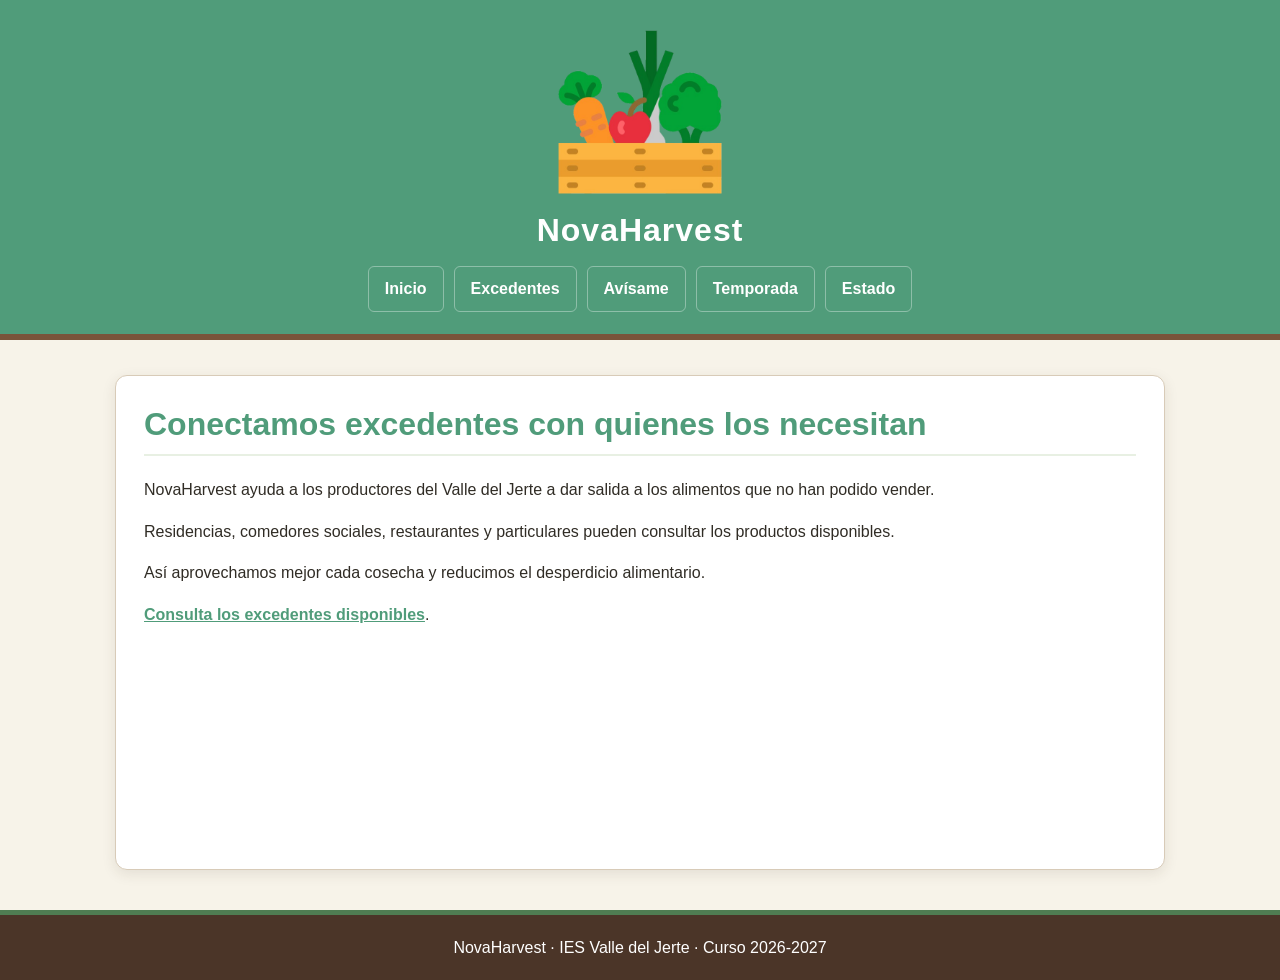
<file: web/index.html>
<!DOCTYPE html>
<html lang="es">
<head>
    <meta charset="UTF-8">
    <title>NovaHarvest - Inicio</title>
    <link rel="stylesheet" href="css/estilos.css">
</head>
<body>
<header>
    <img src="img/logo.png" alt="Logotipo de NovaHarvest" width="180">
    <h1>NovaHarvest</h1>
    <nav>
        <a href="index.html">Inicio</a>
        <a href="excedentes.php">Excedentes</a>
        <a href="avisos.html">Avísame</a>
        <a href="temporada.md">Temporada</a>
        <a href="estado.php">Estado</a>
    </nav>
</header>
<main>
    <h1>Conectamos excedentes con quienes los necesitan</h1>
    <p>NovaHarvest ayuda a los productores del Valle del Jerte a dar salida a los alimentos que no han podido vender.</p>
    <p>Residencias, comedores sociales, restaurantes y particulares pueden consultar los productos disponibles.</p>
    <p>Así aprovechamos mejor cada cosecha y reducimos el desperdicio alimentario.</p>
    <p><a href="excedentes.php">Consulta los excedentes disponibles</a>.</p>
</main>
<footer>NovaHarvest · IES Valle del Jerte · Curso 2026-2027</footer>
</body>
</html>
</file>
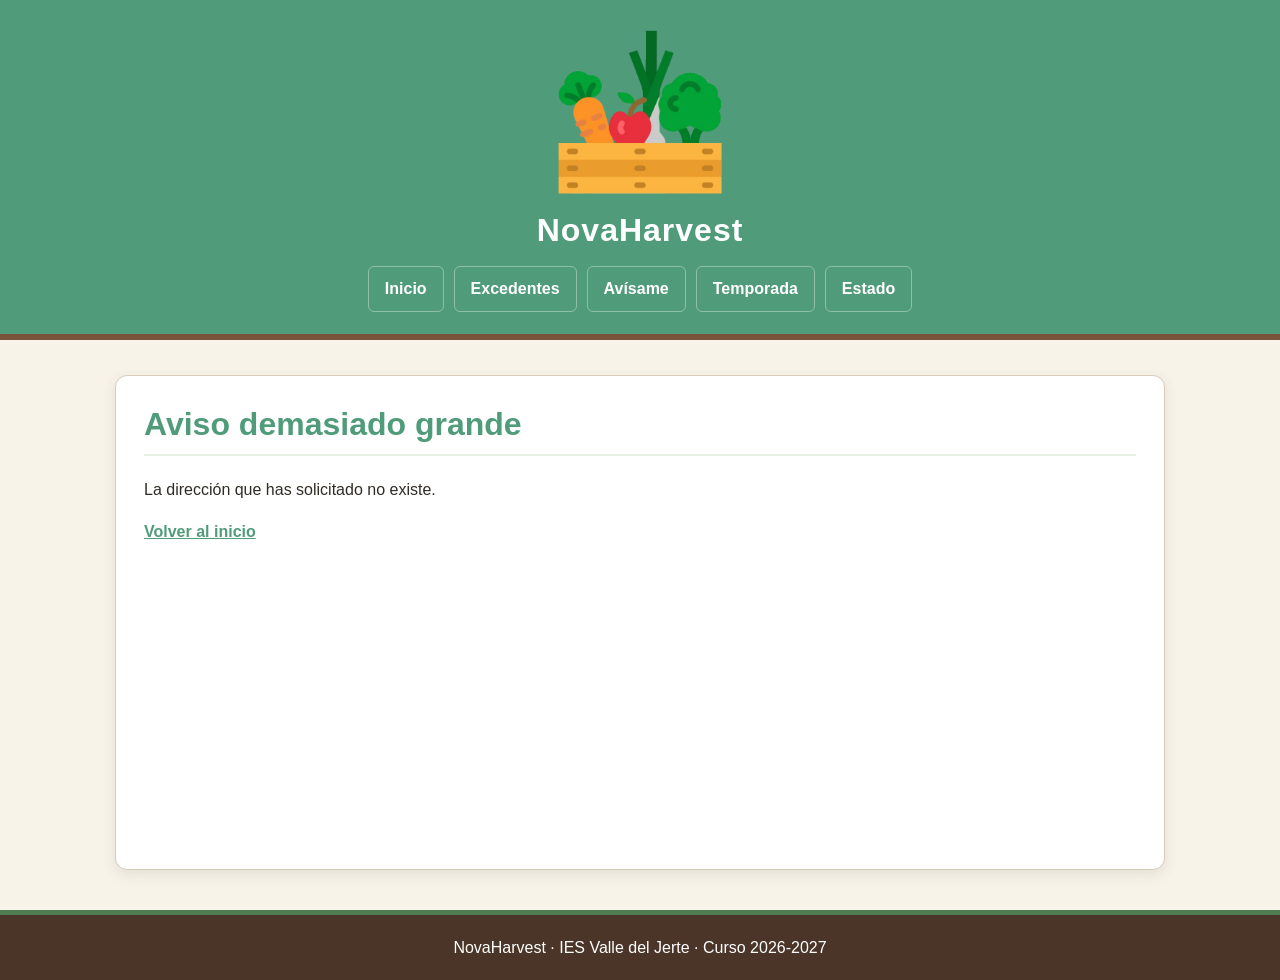
<file: web/413.html>
<!DOCTYPE html>
<html lang="es">
<head>
    <meta charset="UTF-8">
    <title>NovaHarvest - Aviso demasiado grande</title>
    <link rel="stylesheet" href="/web/css/estilos.css">
</head>
<body>
<header>
    <img src="/web/img/logo.png" alt="Logotipo de NovaHarvest" width="180">
    <h1>NovaHarvest</h1>
    <nav>
        <a href="/">Inicio</a>
        <a href="/excedentes.php">Excedentes</a>
        <a href="/avisos.html">Avísame</a>
        <a href="/temporada.md">Temporada</a>
        <a href="/estado.php">Estado</a>
    </nav>
</header>
<main>
    <h1>Aviso demasiado grande</h1>
    <p>La dirección que has solicitado no existe.</p>
    <p><a href="/">Volver al inicio</a></p>
</main>
<footer>NovaHarvest · IES Valle del Jerte · Curso 2026-2027</footer>
</body>
</html>
</file>
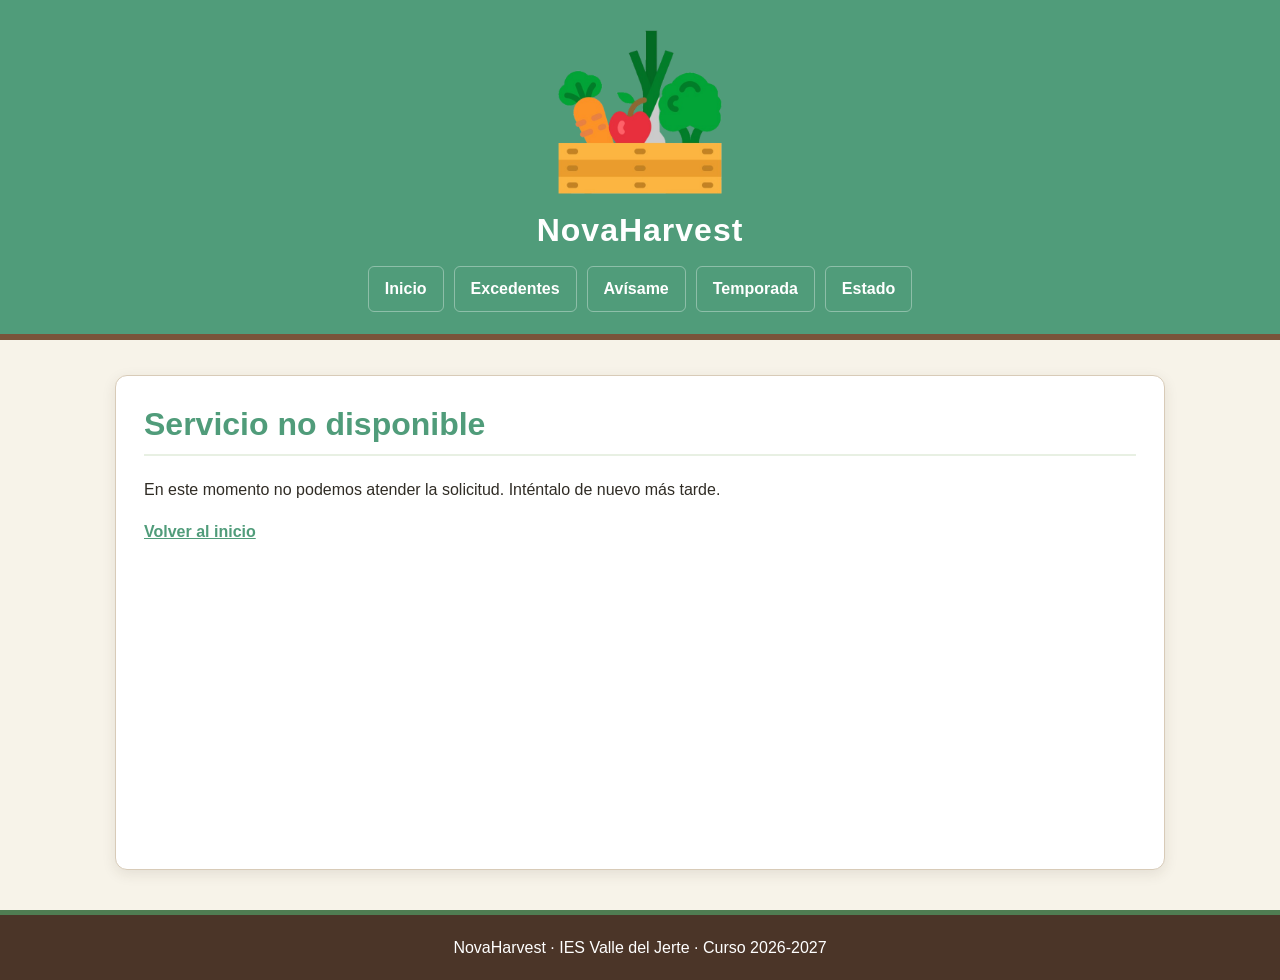
<file: web/50x.html>
<!DOCTYPE html>
<html lang="es">
<head>
    <meta charset="UTF-8">
    <title>NovaHarvest - Servicio no disponible</title>
    <link rel="stylesheet" href="/web/css/estilos.css">
</head>
<body>
<header>
    <img src="/web/img/logo.png" alt="Logotipo de NovaHarvest" width="180">
    <h1>NovaHarvest</h1>
    <nav>
        <a href="/">Inicio</a>
        <a href="/excedentes.php">Excedentes</a>
        <a href="/avisos.html">Avísame</a>
        <a href="/temporada.md">Temporada</a>
        <a href="/estado.php">Estado</a>
    </nav>
</header>
<main>
    <h1>Servicio no disponible</h1>
    <p>En este momento no podemos atender la solicitud. Inténtalo de nuevo más tarde.</p>
    <p><a href="/">Volver al inicio</a></p>
</main>
<footer>NovaHarvest · IES Valle del Jerte · Curso 2026-2027</footer>
</body>
</html>
</file>
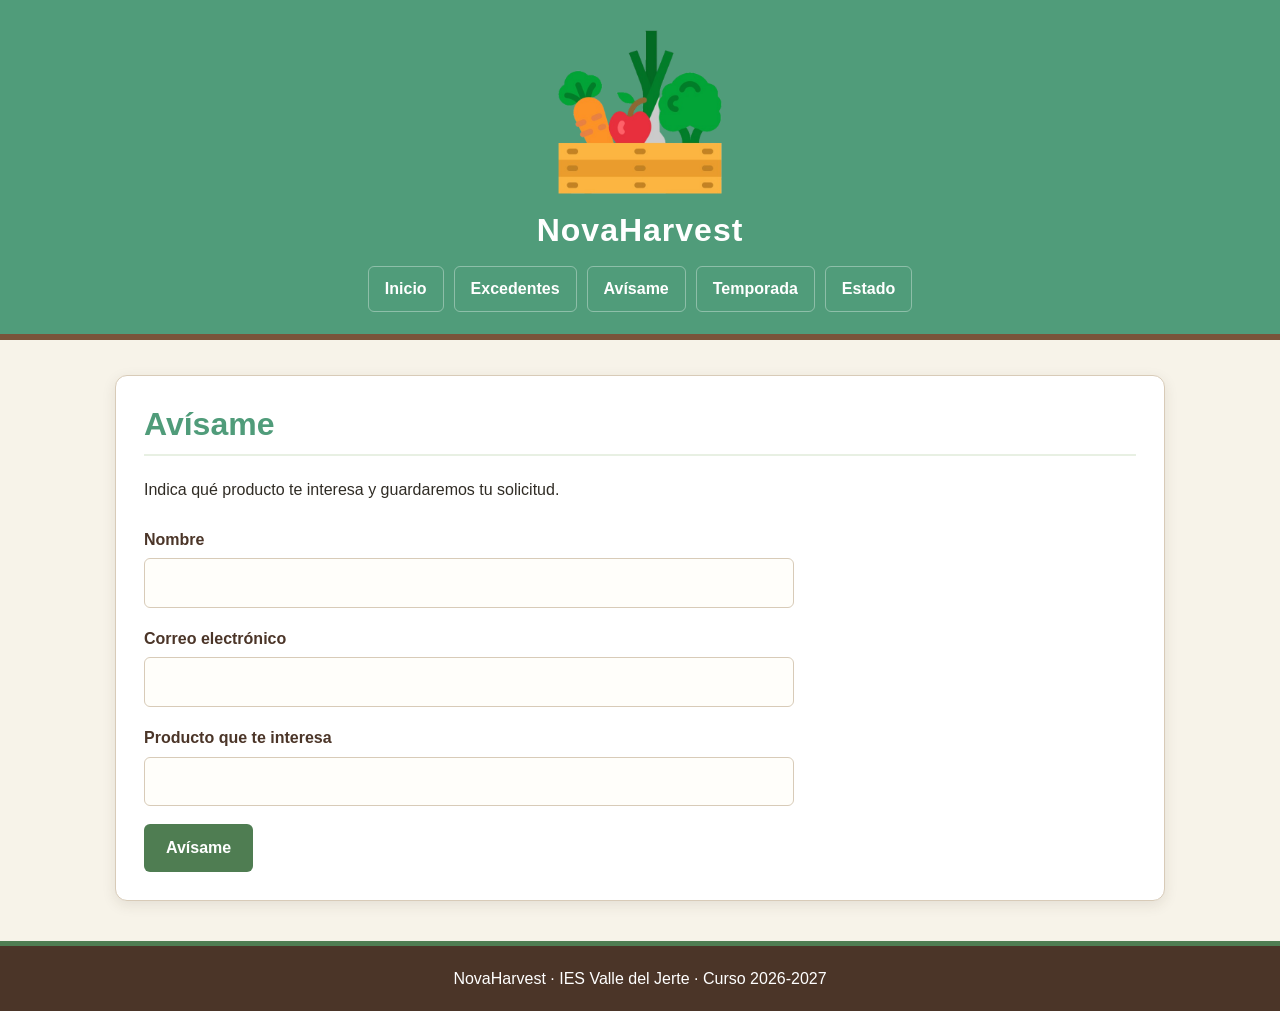
<file: web/avisos.html>
<!DOCTYPE html>
<html lang="es">
<head>
    <meta charset="UTF-8">
    <title>NovaHarvest - Avísame</title>
    <link rel="stylesheet" href="css/estilos.css">
</head>
<body>
<header>
    <img src="img/logo.png" alt="Logotipo de NovaHarvest" width="180">
    <h1>NovaHarvest</h1>
    <nav>
        <a href="index.html">Inicio</a>
        <a href="excedentes.php">Excedentes</a>
        <a href="avisos.html">Avísame</a>
        <a href="temporada.md">Temporada</a>
        <a href="estado.php">Estado</a>
    </nav>
</header>
<main>
    <h1>Avísame</h1>
    <p>Indica qué producto te interesa y guardaremos tu solicitud.</p>
    <form method="POST" action="avisos.php">
        <p>
            <label for="nombre">Nombre</label>
            <input id="nombre" name="nombre" type="text" required>
        </p>
        <p>
            <label for="email">Correo electrónico</label>
            <input id="email" name="email" type="email" required>
        </p>
        <p>
            <label for="producto">Producto que te interesa</label>
            <input id="producto" name="producto" type="text" required>
        </p>
        <button type="submit">Avísame</button>
    </form>
</main>
<footer>NovaHarvest · IES Valle del Jerte · Curso 2026-2027</footer>
</body>
</html>
</file>
<file: web/css/estilos.css>
/* NovaHarvest - paleta de colores */
:root {
    --verde-oscuro: #509c7a;
    --verde: #4f7d52;
    --verde-claro: #e8f0e3;
    --marron: #79543a;
    --marron-oscuro: #4b3528;
    --crema: #f7f3e9;
    --blanco: #ffffff;
    --texto: #302c25;
    --borde: #d8cbb8;
    --sombra: 0 4px 14px rgba(55, 45, 30, 0.10);
}

* { box-sizing: border-box; }

html { scroll-behavior: smooth; }

body {
    margin: 0;
    background: var(--crema);
    color: var(--texto);
    font-family: Arial, Helvetica, sans-serif;
    font-size: 16px;
    line-height: 1.6;
}

/* Cabecera y menú */
header {
    background: var(--verde-oscuro);
    color: var(--blanco);
    padding: 22px 5%;
    text-align: center;
    border-bottom: 6px solid var(--marron);
}

header img {
    display: block;
    max-width: 180px;
    height: auto;
    margin: 0 auto 8px;
}

header h1 {
    margin: 5px 0 16px;
    color: var(--blanco);
    font-size: 2rem;
    letter-spacing: 1px;
}

nav {
    display: flex;
    flex-wrap: wrap;
    justify-content: center;
    gap: 10px;
}

nav a {
    display: inline-block;
    padding: 9px 16px;
    color: var(--blanco);
    text-decoration: none;
    font-weight: bold;
    border: 1px solid rgba(255, 255, 255, 0.35);
    border-radius: 6px;
    transition: background-color 0.2s ease, color 0.2s ease;
}

nav a:hover, nav a:focus {
    background: var(--crema);
    color: var(--verde-oscuro);
}

/* Zona de contenido */
main {
    width: min(100% - 36px, 1050px);
    min-height: 55vh;
    margin: 35px auto;
    padding: 28px;
    background: var(--blanco);
    border: 1px solid var(--borde);
    border-radius: 12px;
    box-shadow: var(--sombra);
}

h1, h2, h3 {
    color: var(--verde-oscuro);
    line-height: 1.25;
}

main h1 {
    margin-top: 0;
    padding-bottom: 10px;
    border-bottom: 2px solid var(--verde-claro);
}

p { margin: 0 0 16px; }

main a {
    color: var(--verde-oscuro);
    font-weight: bold;
}

main a:hover { color: var(--marron); }

/* Formularios */
form {
    max-width: 650px;
    margin-top: 24px;
}

form p { margin-bottom: 18px; }

label {
    display: block;
    margin-bottom: 6px;
    color: var(--marron-oscuro);
    font-weight: bold;
}

input, textarea, select {
    width: 100%;
    padding: 11px 12px;
    color: var(--texto);
    background: #fffefa;
    border: 1px solid var(--borde);
    border-radius: 6px;
    font: inherit;
}

input:focus, textarea:focus, select:focus {
    outline: 3px solid rgba(79, 125, 82, 0.22);
    border-color: var(--verde);
}

button {
    padding: 11px 22px;
    color: var(--blanco);
    background: var(--verde);
    border: 0;
    border-radius: 6px;
    font: inherit;
    font-weight: bold;
    cursor: pointer;
    transition: background-color 0.2s ease;
}

button:hover, button:focus { background: var(--marron); }

/* Tabla de excedentes */
table {
    width: 100%;
    margin: 22px 0;
    border-collapse: collapse;
    border: 1px solid var(--borde);
}

thead {
    color: var(--blanco);
    background: var(--verde-oscuro);
}

th, td {
    padding: 12px 14px;
    text-align: left;
    border-bottom: 1px solid var(--borde);
}

tbody tr:nth-child(even) { background: var(--verde-claro); }
tbody tr:hover { background: #f0e7d8; }

/* Pie de página */
footer {
    margin-top: 40px;
    padding: 20px;
    color: var(--blanco);
    background: var(--marron-oscuro);
    text-align: center;
    border-top: 5px solid var(--verde);
}

/* Diseño adaptable a móviles */
@media (max-width: 650px) {
    header { padding: 18px 4%; }
    header h1 { font-size: 1.6rem; }
    nav {
        flex-direction: column;
        align-items: stretch;
    }
    nav a { text-align: center; }
    main {
        width: calc(100% - 22px);
    }
  }
</file>
